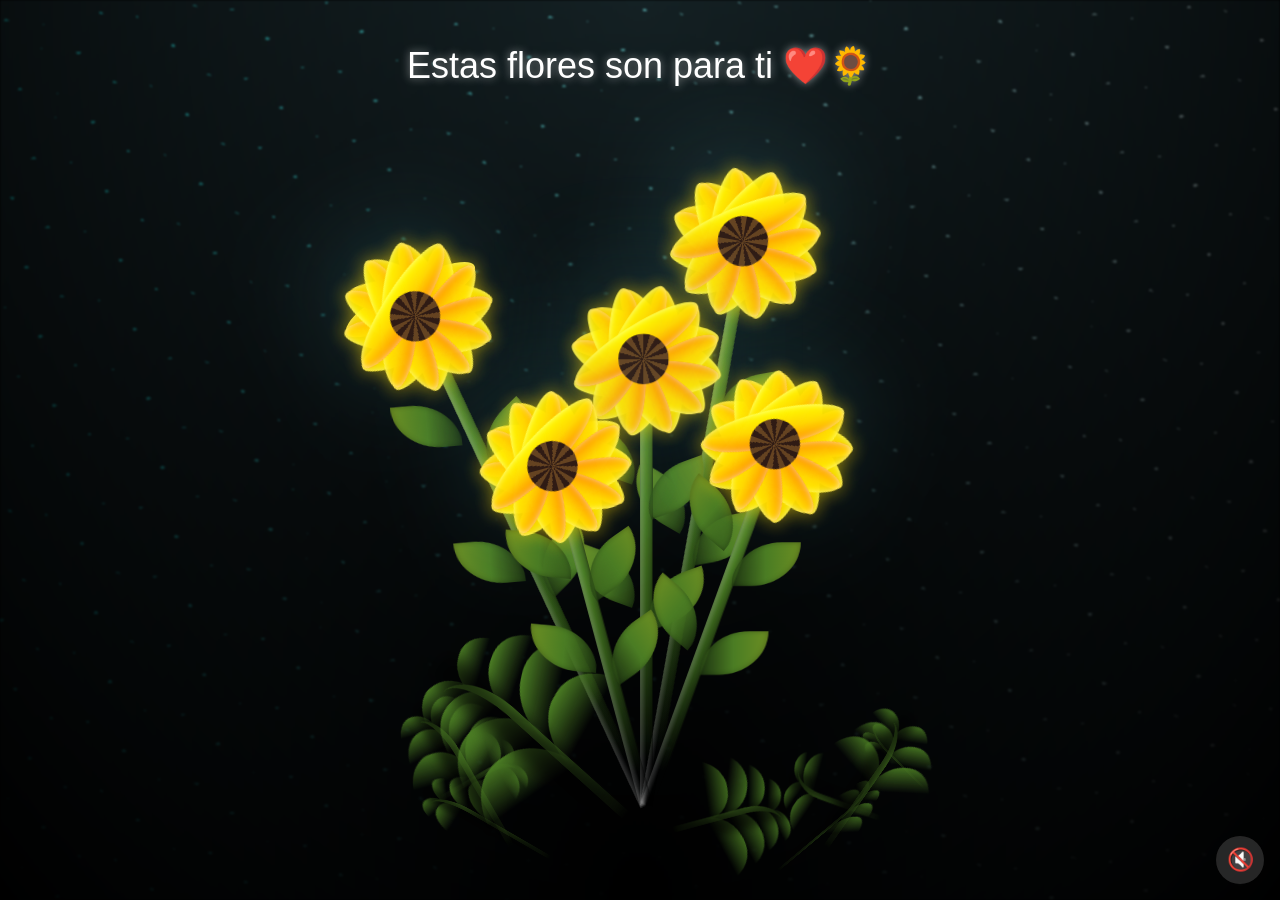
<file: jardin.html>
<!DOCTYPE html>
<html lang="es">
<head>
  <meta charset="UTF-8">
  <meta name="viewport" content="width=device-width, initial-scale=1.0">
  <title>Para Ti 🌻🍁</title>
  <link rel="stylesheet" href="assets/css/jardin.css">
</head>

<body class="not-loaded">
  <div class="night"></div>

  <div class="special-text">Estas flores son para ti ❤️🌻 </div>

  <div class="shooting-stars">
    <div class="shooting-star"></div>
    <div class="shooting-star"></div>
    <div class="shooting-star"></div>
    <div class="shooting-star"></div>
    <div class="shooting-star"></div>
    <div class="shooting-star"></div>
    <div class="shooting-star"></div>
    <div class="shooting-star"></div>
  </div>

  <div class="flowers">
    <div class="flower flower--1">
      <div class="flower__leafs flower__leafs--1">
        <div class="flower__leaf"></div>
        <div class="flower__leaf"></div>
        <div class="flower__leaf"></div>
        <div class="flower__leaf"></div>
        <div class="flower__leaf"></div>
        <div class="flower__leaf"></div>
        <div class="flower__leaf"></div>
        <div class="flower__leaf"></div>
        <div class="flower__leaf"></div>
        <div class="flower__leaf"></div>
        <div class="flower__leaf"></div>
        <div class="flower__leaf"></div>
        <div class="flower__white-circle"></div>

        <div class="flower__light flower__light--1"></div>
        <div class="flower__light flower__light--2"></div>
        <div class="flower__light flower__light--3"></div>
        <div class="flower__light flower__light--4"></div>
        <div class="flower__light flower__light--5"></div>
        <div class="flower__light flower__light--6"></div>
        <div class="flower__light flower__light--7"></div>
        <div class="flower__light flower__light--8"></div>
      </div>
      <div class="flower__line">
        <div class="flower__line__leaf flower__line__leaf--1"></div>
        <div class="flower__line__leaf flower__line__leaf--2"></div>
        <div class="flower__line__leaf flower__line__leaf--3"></div>
        <div class="flower__line__leaf flower__line__leaf--4"></div>
      </div>
    </div>

    <div class="flower flower--2">
      <div class="flower__leafs flower__leafs--2">
        <div class="flower__leaf"></div>
        <div class="flower__leaf"></div>
        <div class="flower__leaf"></div>
        <div class="flower__leaf"></div>
        <div class="flower__leaf"></div>
        <div class="flower__leaf"></div>
        <div class="flower__leaf"></div>
        <div class="flower__leaf"></div>
        <div class="flower__leaf"></div>
        <div class="flower__leaf"></div>
        <div class="flower__leaf"></div>
        <div class="flower__leaf"></div>
        <div class="flower__white-circle"></div>

        <div class="flower__light flower__light--1"></div>
        <div class="flower__light flower__light--2"></div>
        <div class="flower__light flower__light--3"></div>
        <div class="flower__light flower__light--4"></div>
        <div class="flower__light flower__light--5"></div>
        <div class="flower__light flower__light--6"></div>
        <div class="flower__light flower__light--7"></div>
        <div class="flower__light flower__light--8"></div>
      </div>
      <div class="flower__line">
        <div class="flower__line__leaf flower__line__leaf--1"></div>
        <div class="flower__line__leaf flower__line__leaf--2"></div>
        <div class="flower__line__leaf flower__line__leaf--3"></div>
        <div class="flower__line__leaf flower__line__leaf--4"></div>
      </div>
    </div>

    <div class="flower flower--3">
      <div class="flower__leafs flower__leafs--3">
        <div class="flower__leaf"></div>
        <div class="flower__leaf"></div>
        <div class="flower__leaf"></div>
        <div class="flower__leaf"></div>
        <div class="flower__leaf"></div>
        <div class="flower__leaf"></div>
        <div class="flower__leaf"></div>
        <div class="flower__leaf"></div>
        <div class="flower__leaf"></div>
        <div class="flower__leaf"></div>
        <div class="flower__leaf"></div>
        <div class="flower__leaf"></div>
        <div class="flower__white-circle"></div>

        <div class="flower__light flower__light--1"></div>
        <div class="flower__light flower__light--2"></div>
        <div class="flower__light flower__light--3"></div>
        <div class="flower__light flower__light--4"></div>
        <div class="flower__light flower__light--5"></div>
        <div class="flower__light flower__light--6"></div>
        <div class="flower__light flower__light--7"></div>
        <div class="flower__light flower__light--8"></div>
      </div>
      <div class="flower__line">
        <div class="flower__line__leaf flower__line__leaf--1"></div>
        <div class="flower__line__leaf flower__line__leaf--2"></div>
        <div class="flower__line__leaf flower__line__leaf--3"></div>
        <div class="flower__line__leaf flower__line__leaf--4"></div>
      </div>
    </div>

    <div class="flower flower--4">
      <div class="flower__leafs flower__leafs--4">
        <div class="flower__leaf"></div>
        <div class="flower__leaf"></div>
        <div class="flower__leaf"></div>
        <div class="flower__leaf"></div>
        <div class="flower__leaf"></div>
        <div class="flower__leaf"></div>
        <div class="flower__leaf"></div>
        <div class="flower__leaf"></div>
        <div class="flower__leaf"></div>
        <div class="flower__leaf"></div>
        <div class="flower__leaf"></div>
        <div class="flower__leaf"></div>
        <div class="flower__white-circle"></div>

        <div class="flower__light flower__light--1"></div>
        <div class="flower__light flower__light--2"></div>
        <div class="flower__light flower__light--3"></div>
        <div class="flower__light flower__light--4"></div>
        <div class="flower__light flower__light--5"></div>
        <div class="flower__light flower__light--6"></div>
        <div class="flower__light flower__light--7"></div>
        <div class="flower__light flower__light--8"></div>
      </div>
      <div class="flower__line">
        <div class="flower__line__leaf flower__line__leaf--1"></div>
        <div class="flower__line__leaf flower__line__leaf--2"></div>
        <div class="flower__line__leaf flower__line__leaf--3"></div>
        <div class="flower__line__leaf flower__line__leaf--4"></div>
      </div>
    </div>

    <div class="flower flower--5">
      <div class="flower__leafs flower__leafs--5">
        <div class="flower__leaf"></div>
        <div class="flower__leaf"></div>
        <div class="flower__leaf"></div>
        <div class="flower__leaf"></div>
        <div class="flower__leaf"></div>
        <div class="flower__leaf"></div>
        <div class="flower__leaf"></div>
        <div class="flower__leaf"></div>
        <div class="flower__leaf"></div>
        <div class="flower__leaf"></div>
        <div class="flower__leaf"></div>
        <div class="flower__leaf"></div>
        <div class="flower__white-circle"></div>

        <div class="flower__light flower__light--1"></div>
        <div class="flower__light flower__light--2"></div>
        <div class="flower__light flower__light--3"></div>
        <div class="flower__light flower__light--4"></div>
        <div class="flower__light flower__light--5"></div>
        <div class="flower__light flower__light--6"></div>
        <div class="flower__light flower__light--7"></div>
        <div class="flower__light flower__light--8"></div>
      </div>
      <div class="flower__line">
        <div class="flower__line__leaf flower__line__leaf--1"></div>
        <div class="flower__line__leaf flower__line__leaf--2"></div>
        <div class="flower__line__leaf flower__line__leaf--3"></div>
        <div class="flower__line__leaf flower__line__leaf--4"></div>
      </div>
    </div>

    <div class="grow-ans">
      <div class="flower__g-long">
        <div class="flower__g-long__top"></div>
        <div class="flower__g-long__bottom"></div>
      </div>
    </div>

    <div class="growing-grass">
      <div class="flower__grass flower__grass--1">
        <div class="flower__grass--top"></div>
        <div class="flower__grass--bottom"></div>
        <div class="flower__grass__leaf flower__grass__leaf--1"></div>
        <div class="flower__grass__leaf flower__grass__leaf--2"></div>
        <div class="flower__grass__leaf flower__grass__leaf--3"></div>
        <div class="flower__grass__leaf flower__grass__leaf--4"></div>
        <div class="flower__grass__leaf flower__grass__leaf--5"></div>
        <div class="flower__grass__leaf flower__grass__leaf--6"></div>
        <div class="flower__grass__leaf flower__grass__leaf--7"></div>
        <div class="flower__grass__leaf flower__grass__leaf--8"></div>
        <div class="flower__grass__overlay"></div>
      </div>
    </div>

    <div class="growing-grass">
      <div class="flower__grass flower__grass--2">
        <div class="flower__grass--top"></div>
        <div class="flower__grass--bottom"></div>
        <div class="flower__grass__leaf flower__grass__leaf--1"></div>
        <div class="flower__grass__leaf flower__grass__leaf--2"></div>
        <div class="flower__grass__leaf flower__grass__leaf--3"></div>
        <div class="flower__grass__leaf flower__grass__leaf--4"></div>
        <div class="flower__grass__leaf flower__grass__leaf--5"></div>
        <div class="flower__grass__leaf flower__grass__leaf--6"></div>
        <div class="flower__grass__leaf flower__grass__leaf--7"></div>
        <div class="flower__grass__leaf flower__grass__leaf--8"></div>
        <div class="flower__grass__overlay"></div>
      </div>
    </div>

    <div class="growing-grass">
      <div class="flower__grass flower__grass--3">
        <div class="flower__grass--top"></div>
        <div class="flower__grass--bottom"></div>
        <div class="flower__grass__leaf flower__grass__leaf--1"></div>
        <div class="flower__grass__leaf flower__grass__leaf--2"></div>
        <div class="flower__grass__leaf flower__grass__leaf--3"></div>
        <div class="flower__grass__leaf flower__grass__leaf--4"></div>
        <div class="flower__grass__leaf flower__grass__leaf--5"></div>
        <div class="flower__grass__leaf flower__grass__leaf--6"></div>
        <div class="flower__grass__overlay"></div>
      </div>
    </div>

    <div class="growing-grass">
      <div class="flower__grass flower__grass--4">
        <div class="flower__grass--top"></div>
        <div class="flower__grass--bottom"></div>
        <div class="flower__grass__leaf flower__grass__leaf--1"></div>
        <div class="flower__grass__leaf flower__grass__leaf--2"></div>
        <div class="flower__grass__leaf flower__grass__leaf--3"></div>
        <div class="flower__grass__leaf flower__grass__leaf--4"></div>
        <div class="flower__grass__overlay"></div>
      </div>
    </div>

    <div class="growing-grass">
      <div class="flower__grass flower__grass--5">
        <div class="flower__grass--top"></div>
        <div class="flower__grass--bottom"></div>
        <div class="flower__grass__leaf flower__grass__leaf--1"></div>
        <div class="flower__grass__leaf flower__grass__leaf--2"></div>
        <div class="flower__grass__leaf flower__grass__leaf--3"></div>
        <div class="flower__grass__leaf flower__grass__leaf--4"></div>
        <div class="flower__grass__leaf flower__grass__leaf--5"></div>
        <div class="flower__grass__overlay"></div>
      </div>
    </div>

    <div class="growing-grass">
      <div class="flower__grass flower__grass--6">
        <div class="flower__grass--top"></div>
        <div class="flower__grass--bottom"></div>
        <div class="flower__grass__leaf flower__grass__leaf--1"></div>
        <div class="flower__grass__leaf flower__grass__leaf--2"></div>
        <div class="flower__grass__leaf flower__grass__leaf--3"></div>
        <div class="flower__grass__leaf flower__grass__leaf--4"></div>
        <div class="flower__grass__leaf flower__grass__leaf--5"></div>
        <div class="flower__grass__leaf flower__grass__leaf--6"></div>
        <div class="flower__grass__overlay"></div>
      </div>
    </div>

    <div class="growing-grass">
      <div class="flower__grass flower__grass--7">
        <div class="flower__grass--top"></div>
        <div class="flower__grass--bottom"></div>
        <div class="flower__grass__leaf flower__grass__leaf--1"></div>
        <div class="flower__grass__leaf flower__grass__leaf--2"></div>
        <div class="flower__grass__leaf flower__grass__leaf--3"></div>
        <div class="flower__grass__leaf flower__grass__leaf--4"></div>
        <div class="flower__grass__overlay"></div>
      </div>
    </div>

    <div class="growing-grass">
      <div class="flower__grass flower__grass--8">
        <div class="flower__grass--top"></div>
        <div class="flower__grass--bottom"></div>
        <div class="flower__grass__leaf flower__grass__leaf--1"></div>
        <div class="flower__grass__leaf flower__grass__leaf--2"></div>
        <div class="flower__grass__leaf flower__grass__leaf--3"></div>
        <div class="flower__grass__leaf flower__grass__leaf--4"></div>
        <div class="flower__grass__leaf flower__grass__leaf--5"></div>
        <div class="flower__grass__overlay"></div>
      </div>
    </div>

    <div class="growing-grass">
      <div class="flower__grass flower__grass--9">
        <div class="flower__grass--top"></div>
        <div class="flower__grass--bottom"></div>
        <div class="flower__grass__leaf flower__grass__leaf--1"></div>
        <div class="flower__grass__leaf flower__grass__leaf--2"></div>
        <div class="flower__grass__leaf flower__grass__leaf--3"></div>
        <div class="flower__grass__overlay"></div>
      </div>
    </div>

    <div class="growing-grass">
      <div class="flower__grass flower__grass--10">
        <div class="flower__grass--top"></div>
        <div class="flower__grass--bottom"></div>
        <div class="flower__grass__leaf flower__grass__leaf--1"></div>
        <div class="flower__grass__leaf flower__grass__leaf--2"></div>
        <div class="flower__grass__leaf flower__grass__leaf--3"></div>
        <div class="flower__grass__overlay"></div>
      </div>
    </div>
  </div>

  <audio id="bg-music" autoplay loop>
    <source src="assets/audio/musica-jardin.mp3" type="audio/mpeg">
    Tu navegador no soporta audio.
  </audio>

  <button id="music-toggle" class="music-btn">🔇</button>
  <script src="assets/js/jardin.js"></script>
</body>
</html>
</file>
<file: assets/css/jardin.css>
*,
*::after,
*::before {
  padding: 0;
  margin: 0;
  box-sizing: border-box;
}

:root {
  --dark-color: #000;
  --fl-speed: 0.8s;
  --speed-leaf: 2s;
}

html {
  overflow: hidden;
}

body {
  display: flex;
  align-items: flex-end;
  justify-content: center;
  min-height: 100vh;
  background-color: var(--dark-color);
  overflow: hidden;
  perspective: 1000px;
}

.night {
  position: fixed;
  left: 50%;
  top: 0;
  transform: translateX(-50%);
  width: 100%;
  height: 100%;
  filter: blur(0.1vmin);
  background-image: radial-gradient(
      ellipse at top,
      transparent 0%,
      var(--dark-color)
    ),
    radial-gradient(
      ellipse at bottom,
      var(--dark-color),
      rgba(145, 233, 255, 0.2)
    ),
    repeating-linear-gradient(
      220deg,
      rgb(0, 0, 0) 0px,
      rgb(0, 0, 0) 19px,
      transparent 19px,
      transparent 22px
    ),
    repeating-linear-gradient(
      189deg,
      rgb(0, 0, 0) 0px,
      rgb(0, 0, 0) 19px,
      transparent 19px,
      transparent 22px
    ),
    repeating-linear-gradient(
      148deg,
      rgb(0, 0, 0) 0px,
      rgb(0, 0, 0) 19px,
      transparent 19px,
      transparent 22px
    ),
    linear-gradient(90deg, rgb(0, 255, 250), rgb(240, 240, 240));
}

.shooting-stars {
  position: fixed;
  top: 0;
  left: 0;
  width: 100%;
  height: 100%;
  pointer-events: none;
  z-index: 1;
}

.shooting-star {
  position: absolute;
  width: 4px;
  height: 4px;
  background: #fff;
  border-radius: 50%;
  box-shadow: 0 0 6px 2px rgba(255, 255, 255, 0.8);
  opacity: 0;
  animation: shootingStar 3s linear infinite;
}

.shooting-star::before {
  content: '';
  position: absolute;
  top: 50%;
  right: 0;
  transform: translateY(-50%);
  width: 0;
  height: 2px;
  background: linear-gradient(90deg, rgba(255, 255, 255, 0) 0%, rgba(255, 255, 255, 1) 100%);
  animation: shootingStarTail 3s linear infinite;
}

.shooting-star:nth-child(1) {
  top: 5%;
  left: -10%;
  animation-delay: 0s;
  animation-duration: 2.5s;
}

.shooting-star:nth-child(2) {
  top: 15%;
  left: -10%;
  animation-delay: 2s;
  animation-duration: 3s;
}

.shooting-star:nth-child(3) {
  top: 25%;
  left: -10%;
  animation-delay: 4s;
  animation-duration: 2.8s;
}

.shooting-star:nth-child(4) {
  top: 0%;
  left: -10%;
  animation-delay: 6s;
  animation-duration: 3.2s;
}

.shooting-star:nth-child(5) {
  top: 35%;
  left: -10%;
  animation-delay: 8s;
  animation-duration: 2.7s;
}

.shooting-star:nth-child(6) {
  top: 8%;
  left: -10%;
  animation-delay: 10s;
  animation-duration: 3.1s;
}

.shooting-star:nth-child(7) {
  top: 45%;
  left: -10%;
  animation-delay: 12s;
  animation-duration: 2.9s;
}

.shooting-star:nth-child(8) {
  top: 3%;
  left: -10%;
  animation-delay: 14s;
  animation-duration: 3.3s;
}

@keyframes shootingStar {
  0% {
    opacity: 0;
    transform: translateX(0) translateY(0) rotate(45deg);
  }
  10% {
    opacity: 1;
  }
  90% {
    opacity: 1;
  }
  100% {
    opacity: 0;
    transform: translateX(120vw) translateY(50vh) rotate(10deg);
  }
}

@keyframes shootingStarTail {
  0% {
    width: 0;
  }
  30% {
    width: 100px;
  }
  100% {
    width: 0;
  }
}

.flowers {
  position: relative;
  transform: scale(0.7);
  z-index: 2;
}

.flower {
  position: absolute;
  bottom: 15vmin;
  transform-origin: bottom center;
  z-index: 50;
}

.flower--1 {
  animation: moving-flower-1 4s linear infinite;
}

.flower--1 .flower__line {
  height: 70vmin;
  animation-delay: 0.3s;
}

.flower--1 .flower__line__leaf--1 {
  animation: blooming-leaf-right var(--fl-speed) 1.6s backwards;
}

.flower--1 .flower__line__leaf--2 {
  animation: blooming-leaf-right var(--fl-speed) 1.4s backwards;
}

.flower--1 .flower__line__leaf--3 {
  animation: blooming-leaf-left var(--fl-speed) 1.2s backwards;
}

.flower--1 .flower__line__leaf--4 {
  animation: blooming-leaf-left var(--fl-speed) 1s backwards;
}

.flower--2 {
  left: 50%;
  transform: rotate(20deg);
  animation: moving-flower-2 4s linear infinite;
}

.flower--2 .flower__line {
  height: 60vmin;
  animation-delay: 0.6s;
}

.flower--2 .flower__line__leaf--1 {
  animation: blooming-leaf-right var(--fl-speed) 1.9s backwards;
}

.flower--2 .flower__line__leaf--2 {
  animation: blooming-leaf-right var(--fl-speed) 1.7s backwards;
}

.flower--2 .flower__line__leaf--3 {
  animation: blooming-leaf-left var(--fl-speed) 1.5s backwards;
}

.flower--2 .flower__line__leaf--4 {
  animation: blooming-leaf-left var(--fl-speed) 1.3s backwards;
}

.flower--3 {
  left: 50%;
  transform: rotate(-15deg);
  animation: moving-flower-3 4s linear infinite;
}

.flower--3 .flower__line {
  animation-delay: 0.9s;
}

.flower--3 .flower__line__leaf--1 {
  animation: blooming-leaf-right var(--fl-speed) 2.5s backwards;
}

.flower--3 .flower__line__leaf--2 {
  animation: blooming-leaf-right var(--fl-speed) 2.3s backwards;
}

.flower--3 .flower__line__leaf--3 {
  animation: blooming-leaf-left var(--fl-speed) 2.1s backwards;
}

.flower--3 .flower__line__leaf--4 {
  animation: blooming-leaf-left var(--fl-speed) 1.9s backwards;
}

.flower--4 {
  left: -25%;
  z-index: -6;
  transform: rotate(10deg);
  animation: moving-flower-4 3.5s linear infinite;
}

.flower--4 .flower__line {
  height: 90vmin;
  animation-delay: 1.2s;
}

.flower--4 .flower__line__leaf--1 {
  animation: blooming-leaf-right var(--fl-speed) 2.8s backwards;
}

.flower--4 .flower__line__leaf--2 {
  animation: blooming-leaf-right var(--fl-speed) 2.6s backwards;
}

.flower--4 .flower__line__leaf--3 {
  animation: blooming-leaf-left var(--fl-speed) 2.4s backwards;
}

.flower--4 .flower__line__leaf--4 {
  animation: blooming-leaf-left var(--fl-speed) 2.2s backwards;
}

.flower--5 {
  left: 75%;
  z-index: -7;
  transform: rotate(-25deg);
  animation: moving-flower-5 4.5s linear infinite;
}

.flower--5 .flower__line {
  height: 85vmin;
  animation-delay: 1.9s;
}

.flower--5 .flower__line__leaf--1 {
  animation: blooming-leaf-right var(--fl-speed) 2.7s backwards;
}

.flower--5 .flower__line__leaf--2 {
  animation: blooming-leaf-right var(--fl-speed) 2.5s backwards;
}

.flower--5 .flower__line__leaf--3 {
  animation: blooming-leaf-left var(--fl-speed) 2.3s backwards;
}

.flower--5 .flower__line__leaf--4 {
  animation: blooming-leaf-left var(--fl-speed) 2.1s backwards;
}

.flower__leafs {
  position: relative;
  animation: blooming-flower 2s backwards;
}

.flower__leafs--1 {
  animation-delay: 1.1s;
}

.flower__leafs--2 {
  animation-delay: 1.4s;
}

.flower__leafs--3 {
  animation-delay: 1.7s;
}

.flower__leafs--4 {
  animation-delay: 2.0s;
}

.flower__leafs--5 {
  animation-delay: 2.0s;
}

.flower__leafs::after {
  content: "";
  position: absolute;
  left: 0;
  top: 0;
  transform: translate(-50%, -100%);
  width: 8vmin;
  height: 8vmin;
  background-color: #6bf0ff;
  filter: blur(10vmin);
}

.flower__leaf {
  position: absolute;
  bottom: 0;
  left: 50%;
  width: 23vmin;
  height: 6vmin;
  border-radius: 60% 40% 60% 40%;
  background-color: #ffd700;
  background-image: linear-gradient(to top, #ff8c00, #ffd700, #ffff00);
  transform-origin: bottom center;
  opacity: 0.95;
  box-shadow: inset 0 0 1vmin rgba(255, 255, 255, 0.7),
              0 0 3vmin rgba(255, 215, 0, 0.4);
  z-index: 2;
}

.flower__leaf:nth-child(1) {
  transform: translate(-50%, -10%) rotate(0deg);
}

.flower__leaf:nth-child(2) {
  transform: translate(-50%, -10%) rotate(30deg);
}

.flower__leaf:nth-child(3) {
  transform: translate(-50%, -10%) rotate(60deg);
}

.flower__leaf:nth-child(4) {
  transform: translate(-50%, -10%) rotate(90deg);
}

.flower__leaf:nth-child(5) {
  transform: translate(-50%, -10%) rotate(120deg);
}

.flower__leaf:nth-child(6) {
  transform: translate(-50%, -10%) rotate(150deg);
}

.flower__leaf:nth-child(7) {
  transform: translate(-50%, -10%) rotate(180deg);
}

.flower__leaf:nth-child(8) {
  transform: translate(-50%, -10%) rotate(210deg);
}

.flower__leaf:nth-child(9) {
  transform: translate(-50%, -10%) rotate(240deg);
}

.flower__leaf:nth-child(10) {
  transform: translate(-50%, -10%) rotate(270deg);
}

.flower__leaf:nth-child(11) {
  transform: translate(-50%, -10%) rotate(300deg);
}

.flower__leaf:nth-child(12) {
  transform: translate(-50%, -10%) rotate(330deg);
}

.flower__leaf--1 {
  transform: translate(-50%, -10%) rotate(-45deg);
}

.flower__leaf--2 {
  transform: translate(-50%, -10%) rotate(-15deg);
}

.flower__leaf--3 {
  transform: translate(-50%, -10%) rotate(15deg);
}

.flower__leaf--4 {
  transform: translate(-50%, -10%) rotate(45deg);
}

.flower__white-circle {
  position: absolute;
  left: -4vmin;
  top: -4vmin;
  width: 10vmin;
  height: 10vmin;
  border-radius: 50%;
  background-color: #8b4513;
  background-image: radial-gradient(circle at 30% 30%, #654321, #8b4513, #2f1b14);
  box-shadow: inset 0 0 2vmin rgba(0, 0, 0, 0.8),
              0 0 1vmin rgba(139, 69, 19, 0.6);
}

.flower__white-circle::after {
  content: "";
  position: absolute;
  left: 46%;
  top: 31%;
  transform: translate(-50%, -50%);
  width: 80%;
  height: 80%;
  z-index: 3;
  border-radius: inherit;
  background-image: repeating-conic-gradient(
      from 0deg,
      #2f1b14 0deg 15deg,
      #654321 15deg 30deg
    ),
    radial-gradient(circle at center, #8b4513, #654321);
}

.flower__line {
  height: 55vmin;
  width: 2vmin;
  background-image: linear-gradient(
      to left,
      rgb(0, 0, 0, 0.3),
      transparent,
      rgba(255, 255, 255, 0.2)
    ),
    linear-gradient(to top, transparent 10%, #2d5016, #4a7c23, #6b8e23);
  box-shadow: inset 0 0 2px rgba(0, 0, 0, 0.7);
  animation: grow-flower-tree 4s backwards;
}

.flower__line__leaf {
  --w: 8vmin;
  --h: calc(var(--w) + 3vmin);
  position: absolute;
  top: 20%;
  left: 90%;
  width: var(--w);
  height: var(--h);
  border-top-right-radius: var(--h);
  border-bottom-left-radius: var(--h);
  background-image: linear-gradient(
    to top,
    rgba(45, 80, 22, 0.6),
    #4a7c23,
    #6b8e23
  );
  box-shadow: inset 0 0 1vmin rgba(0, 0, 0, 0.3);
}

.flower__line__leaf--1 {
  transform: rotate(70deg) rotateY(30deg);
}

.flower__line__leaf--2 {
  top: 45%;
  transform: rotate(70deg) rotateY(30deg);
}

.flower__line__leaf--3,
.flower__line__leaf--4{
  border-top-right-radius: 0;
  border-bottom-left-radius: 0;
  border-top-left-radius: var(--h);
  border-bottom-right-radius: var(--h);
  left: -460%;
  top: 12%;
  transform: rotate(-70deg) rotateY(30deg);
}

.flower__line__leaf--4 {
  top: 40%;
}

.flower__light {
  position: absolute;
  bottom: 0vmin;
  width: 0.8vmin;
  height: 0.8vmin;
  background-color: #8b4513;
  border-radius: 50%;
  filter: blur(0.1vmin);
  animation: sunflower-seeds 6s linear infinite backwards;
  box-shadow: 0 0 1vmin rgba(139, 69, 19, 0.8);
}

.flower__light:nth-child(odd) {
  background-color: #654321;
}

.flower__light--1 { left: -2vmin; animation-delay: 1s; }
.flower__light--2 { left: 3vmin; animation-delay: 0.5s; }
.flower__light--3 { left: -6vmin; animation-delay: 0.3s; }
.flower__light--4 { left: 6vmin; animation-delay: 0.9s; }
.flower__light--5 { left: -1vmin; animation-delay: 1.5s; }
.flower__light--6 { left: -4vmin; animation-delay: 3s; }
.flower__light--7 { left: 3vmin; animation-delay: 2s; }
.flower__light--8 { left: -6vmin; animation-delay: 3.5s; }

.flower__grass {
  --c: #4a7c23;
  --line-w: 2vmin;
  position: absolute;
  bottom: 12vmin;
  left: -7vmin;
  display: flex;
  flex-direction: column;
  align-items: flex-end;
  z-index: 20;
  transform-origin: bottom center;
  transform: rotate(-48deg) rotateY(40deg);
}

.flower__grass--1 {
  animation: moving-grass 2s linear infinite;
}

.flower__grass--2 {
  left: 2vmin;
  bottom: 10vmin;
  transform: scale(0.5) rotate(75deg) rotateX(10deg) rotateY(-200deg);
  opacity: 0.8;
  z-index: 0;
  animation: moving-grass--2 1.5s linear infinite;
}

.flower__grass--3 {
  left: -25vmin;
  bottom: 8vmin;
  transform: scale(0.7) rotate(-30deg) rotateY(45deg);
  opacity: 0.9;
  z-index: 15;
  animation: moving-grass--3 2.2s linear infinite;
}

.flower__grass--4 {
  left: -35vmin;
  bottom: 15vmin;
  transform: scale(0.4) rotate(60deg) rotateX(15deg) rotateY(-180deg);
  opacity: 0.7;
  z-index: 5;
  animation: moving-grass--4 1.8s linear infinite;
}

.flower__grass--5 {
  left: -18vmin;
  bottom: 6vmin;
  transform: scale(0.6) rotate(-60deg) rotateY(60deg);
  opacity: 0.85;
  z-index: 12;
  animation: moving-grass--5 2.5s linear infinite;
}

.flower__grass--6 {
  left: 25vmin;
  bottom: 9vmin;
  transform: scale(0.65) rotate(35deg) rotateY(-45deg);
  opacity: 0.9;
  z-index: 15;
  animation: moving-grass--6 2.3s linear infinite;
}

.flower__grass--7 {
  left: 35vmin;
  bottom: 14vmin;
  transform: scale(0.45) rotate(-70deg) rotateX(20deg) rotateY(170deg);
  opacity: 0.75;
  z-index: 8;
  animation: moving-grass--7 1.9s linear infinite;
}

.flower__grass--8 {
  left: 18vmin;
  bottom: 5vmin;
  transform: scale(0.55) rotate(50deg) rotateY(-70deg);
  opacity: 0.8;
  z-index: 10;
  animation: moving-grass--8 2.1s linear infinite;
}

.flower__grass--9 {
  left: -45vmin;
  bottom: 20vmin;
  transform: scale(0.3) rotate(20deg) rotateY(90deg);
  opacity: 0.6;
  z-index: 2;
  animation: moving-grass--9 1.6s linear infinite;
}

.flower__grass--10 {
  left: 42vmin;
  bottom: 18vmin;
  transform: scale(0.35) rotate(-45deg) rotateY(-120deg);
  opacity: 0.65;
  z-index: 3;
  animation: moving-grass--10 2.0s linear infinite;
}

.flower__grass--top {
  width: 7vmin;
  height: 10vmin;
  border-top-right-radius: 100%;
  border-right: var(--line-w) solid var(--c);
  transform-origin: bottom center;
  transform: rotate(-2deg);
}

.flower__grass--bottom {
  margin-top: -2px;
  width: var(--line-w);
  height: 25vmin;
  background-image: linear-gradient(to top, transparent, var(--c));
}

.flower__grass__leaf {
  --size: 10vmin;
  position: absolute;
  width: calc(var(--size) * 2.1);
  height: var(--size);
  border-top-left-radius: var(--size);
  border-top-right-radius: var(--size);
  background-image: linear-gradient(
    to top,
    transparent,
    transparent 30%,
    var(--c)
  );
  z-index: 100;
}

.flower__grass__leaf--1 {
  top: -6%;
  left: 30%;
  --size: 6vmin;
  transform: rotate(-20deg);
  animation: growing-grass-ans--1 var(--speed-leaf) 2.6s backwards;
}

.flower__grass__leaf--2 {
  top: -5%;
  left: -110%;
  --size: 6vmin;
  transform: rotate(10deg);
  animation: growing-grass-ans--2 var(--speed-leaf) 2.4s linear backwards;
}

.flower__grass__leaf--3 {
  top: 5%;
  left: 60%;
  --size: 8vmin;
  transform: rotate(-18deg) rotateX(-20deg);
  animation: growing-grass-ans--3 var(--speed-leaf) 2.2s linear backwards;
}

.flower__grass__leaf--4 {
  top: 6%;
  left: -135%;
  --size: 8vmin;
  transform: rotate(2deg);
  animation: growing-grass-ans--4 var(--speed-leaf) 2s linear backwards;
}

.flower__grass__leaf--5 {
  top: 20%;
  left: 60%;
  --size: 10vmin;
  transform: rotate(-24deg) rotateX(-20deg);
  animation: growing-grass-ans--5 var(--speed-leaf) 1.8s linear backwards;
}

.flower__grass__leaf--6 {
  top: 22%;
  left: -180%;
  --size: 10vmin;
  transform: rotate(10deg);
  animation: growing-grass-ans--6 var(--speed-leaf) 1.6s linear backwards;
}

.flower__grass__leaf--7 {
  top: 39%;
  left: 70%;
  --size: 10vmin;
  transform: rotate(-10deg);
  animation: growing-grass-ans--7 var(--speed-leaf) 1.4s linear backwards;
}

.flower__grass__leaf--8 {
  top: 40%;
  left: -215%;
  --size: 11vmin;
  transform: rotate(10deg);
  animation: growing-grass-ans--8 var(--speed-leaf) 1.2s linear backwards;
}

.flower__grass__overlay {
  position: absolute;
  top: -10%;
  right: 0%;
  width: 100%;
  height: 100%;
  background-color: rgba(0, 0, 0, 0.6);
  filter: blur(1.5vmin);
  z-index: 100;
}

.special-text {
    position: fixed;
    top: 5%;
    left: 50%;
    transform: translateX(-50%);
    color: #fff;
    font-family: Arial, sans-serif;
    font-size: clamp(16px, 4vmin, 40px);
    width: 90%;
    text-align: center;
    text-shadow: 0 0 1vmin rgba(255, 255, 255, 0.5);
    z-index: 10;
    opacity: 0;
    animation: fadeIn 3s 1s forwards;
}

@keyframes fadeIn {
    to {
        opacity: 1;
    }
}

.grow-ans {
  --d: 1.2s;
  animation: grow-ans 2s var(--d) backwards;
}

.growing-grass {
  animation: growing-grass-ans 1s 2s backwards;
}

.not-loaded * {
  animation-play-state: paused !important;
}

@keyframes grow-ans {
  0% {
    transform: scale(0);
    opacity: 0;
  }
}

@keyframes growing-grass-ans {
  0% {
    transform: scale(0);
  }
}

@keyframes growing-grass-ans--1 {
  0% {
    transform-origin: bottom left;
    transform: rotate(-20deg) scale(0);
  }
}

@keyframes growing-grass-ans--2 {
  0% {
    transform-origin: bottom right;
    transform: rotate(10deg) scale(0);
  }
}

@keyframes growing-grass-ans--3 {
  0% {
    transform-origin: bottom left;
    transform: rotate(-18deg) rotateX(-20deg) scale(0);
  }
}

@keyframes growing-grass-ans--4 {
  0% {
    transform-origin: bottom right;
    transform: rotate(2deg) scale(0);
  }
}

@keyframes growing-grass-ans--5 {
  0% {
    transform-origin: bottom left;
    transform: rotate(-24deg) rotateX(-20deg) scale(0);
  }
}

@keyframes growing-grass-ans--6 {
  0% {
    transform-origin: bottom right;
    transform: rotate(10deg) scale(0);
  }
}

@keyframes growing-grass-ans--7 {
  0% {
    transform-origin: bottom left;
    transform: rotate(-10deg) scale(0);
  }
}

@keyframes growing-grass-ans--8 {
  0% {
    transform-origin: bottom right;
    transform: rotate(10deg) scale(0);
  }
}

@keyframes sunflower-seeds {
  0% {
    opacity: 0;
    transform: translateY(0vmin) rotate(0deg);
  }
  20% {
    opacity: 1;
    transform: translateY(-3vmin) translateX(-1vmin) rotate(45deg);
  }
  40% {
    opacity: 1;
    transform: translateY(-8vmin) translateX(1vmin) rotate(90deg);
  }
  60% {
    transform: translateY(-12vmin) translateX(-1vmin) rotate(135deg);
  }
  80% {
    transform: translateY(-16vmin) translateX(2vmin) rotate(180deg);
    opacity: 0.5;
  }
  100% {
    transform: translateY(-25vmin) rotate(225deg);
    opacity: 0;
  }
}

@keyframes moving-flower-1 {
  0%, 100% { transform: rotate(2deg); }
  50% { transform: rotate(-2deg); }
}

@keyframes moving-flower-2 {
  0%, 100% { transform: rotate(18deg); }
  50% { transform: rotate(14deg); }
}

@keyframes moving-flower-3 {
  0%, 100% { transform: rotate(-18deg); }
  50% { transform: rotate(-20deg) rotateY(-10deg); }
}

@keyframes moving-flower-4 {
  0%, 100% { transform: rotate(9deg); }
  50% { transform: rotate(12deg) rotateY(9deg); }
}

@keyframes moving-flower-5 {
  0%, 100% { transform: rotate(-5deg); }
  50% { transform: rotate(-11deg) rotateY(5deg); }
}

@keyframes blooming-leaf-right {
  0% {
    transform-origin: left;
    transform: rotate(70deg) rotateY(30deg) scale(0);
  }
}

@keyframes blooming-leaf-left {
  0% {
    transform-origin: right;
    transform: rotate(-70deg) rotateY(30deg) scale(0);
  }
}

@keyframes grow-flower-tree {
  0% {
    height: 0;
    border-radius: 1vmin;
  }
}

@keyframes blooming-flower {
  0% {
    transform: scale(0);
  }
}

@keyframes moving-grass {
  0%, 100% { transform: rotate(-48deg) rotateY(40deg); }
  50% { transform: rotate(-50deg) rotateY(40deg); }
}

@keyframes moving-grass--2 {
  0%, 100% { transform: scale(0.5) rotate(75deg) rotateX(10deg) rotateY(-200deg); }
  50% { transform: scale(0.5) rotate(79deg) rotateX(10deg) rotateY(-200deg); }
}

@keyframes moving-grass--3 {
  0%, 100% { transform: scale(0.7) rotate(-30deg) rotateY(45deg); }
  50% { transform: scale(0.7) rotate(-33deg) rotateY(50deg); }
}

@keyframes moving-grass--4 {
  0%, 100% { transform: scale(0.4) rotate(60deg) rotateX(15deg) rotateY(-180deg); }
  50% { transform: scale(0.4) rotate(63deg) rotateX(18deg) rotateY(-175deg); }
}

@keyframes moving-grass--5 {
  0%, 100% { transform: scale(0.6) rotate(-60deg) rotateY(60deg); }
  50% { transform: scale(0.6) rotate(-57deg) rotateY(65deg); }
}

@keyframes moving-grass--6 {
  0%, 100% { transform: scale(0.65) rotate(35deg) rotateY(-45deg); }
  50% { transform: scale(0.65) rotate(38deg) rotateY(-40deg); }
}

@keyframes moving-grass--7 {
  0%, 100% { transform: scale(0.45) rotate(-70deg) rotateX(20deg) rotateY(170deg); }
  50% { transform: scale(0.45) rotate(-67deg) rotateX(23deg) rotateY(175deg); }
}

@keyframes moving-grass--8 {
  0%, 100% { transform: scale(0.55) rotate(50deg) rotateY(-70deg); }
  50% { transform: scale(0.55) rotate(53deg) rotateY(-65deg); }
}

@keyframes moving-grass--9 {
  0%, 100% { transform: scale(0.3) rotate(20deg) rotateY(90deg); }
  50% { transform: scale(0.3) rotate(23deg) rotateY(95deg); }
}

@keyframes moving-grass--10 {
  0%, 100% { transform: scale(0.35) rotate(-45deg) rotateY(-120deg); }
  50% { transform: scale(0.35) rotate(-42deg) rotateY(-115deg); }
}

.music-btn {
  position: fixed;
  right: 16px;
  bottom: 16px;
  width: 48px;
  height: 48px;
  border: none;
  border-radius: 50%;
  background: rgba(255, 255, 255, 0.15);
  backdrop-filter: blur(4px);
  color: #fff;
  font-size: 22px;
  cursor: pointer;
  z-index: 100;
}

@media (max-aspect-ratio: 4/5) {
  .flowers {
    transform: scale(1.5);
    transform-origin: center bottom;
  }

  .special-text {
    font-size: clamp(18px, 5.5vw, 32px);
  }
}
</file>
